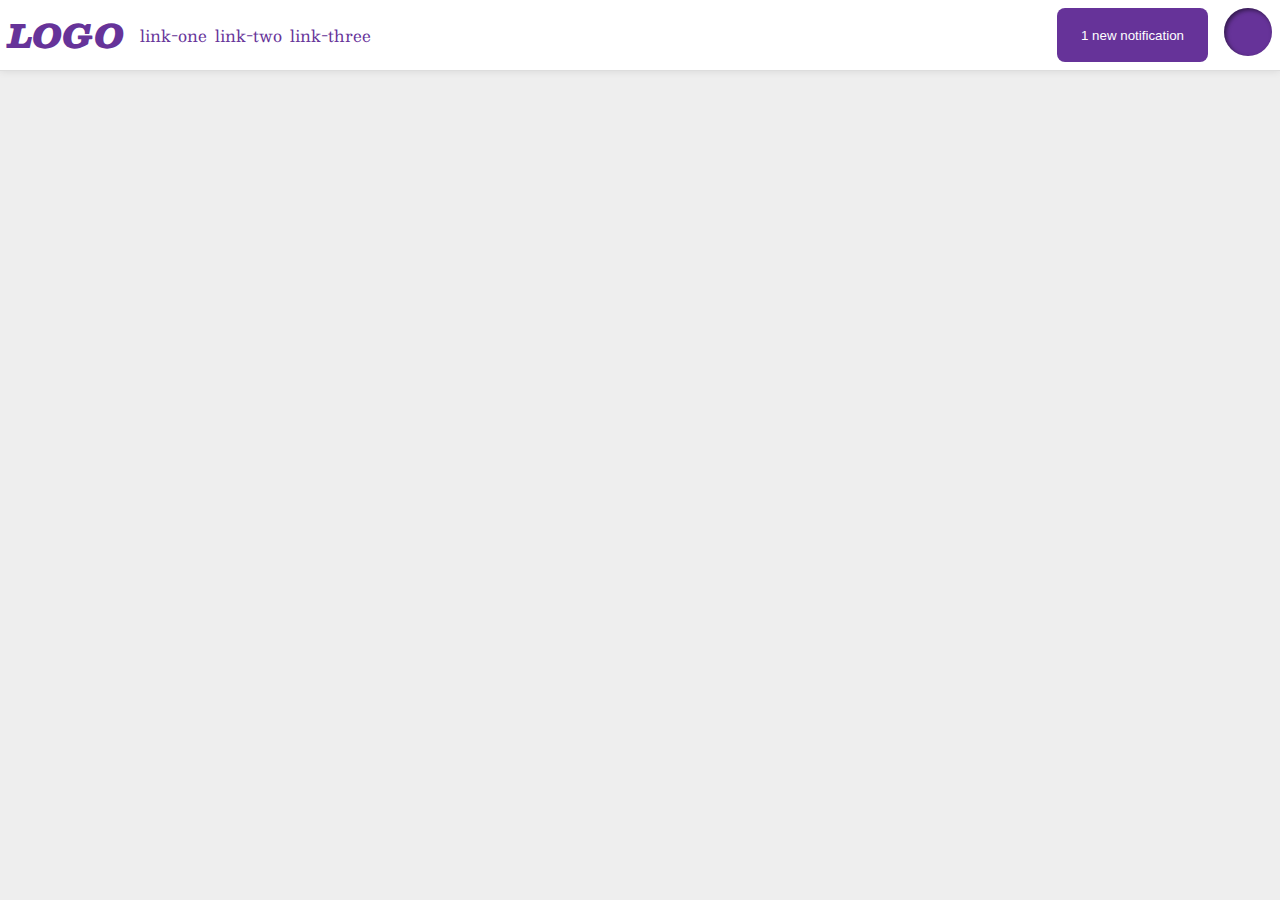
<file: flex/03-flex-header-2/index.html>
<!DOCTYPE html>
<html lang="en">
  <head>
    <meta charset="UTF-8">
    <meta http-equiv="X-UA-Compatible" content="IE=edge">
    <meta name="viewport" content="width=device-width, initial-scale=1.0">
    <title>Flex Header 2</title>
    <link rel="stylesheet" href="style.css">
  </head>
  <body>
    <div class="header">
      <div class="left">
        <div class="logo">
          LOGO
        </div>
        <ul class="links">
          <li><a href="google.com">link-one</a></li>
          <li><a href="google.com">link-two</a></li>
          <li><a href="google.com">link-three</a></li>
        </ul>
      </div>
      <div class="right">
        <button class="notifications">
          1 new notification
        </button>
        <div class="profile-image"></div>
      </div>
    </div>
  </body>
</html>
</file>
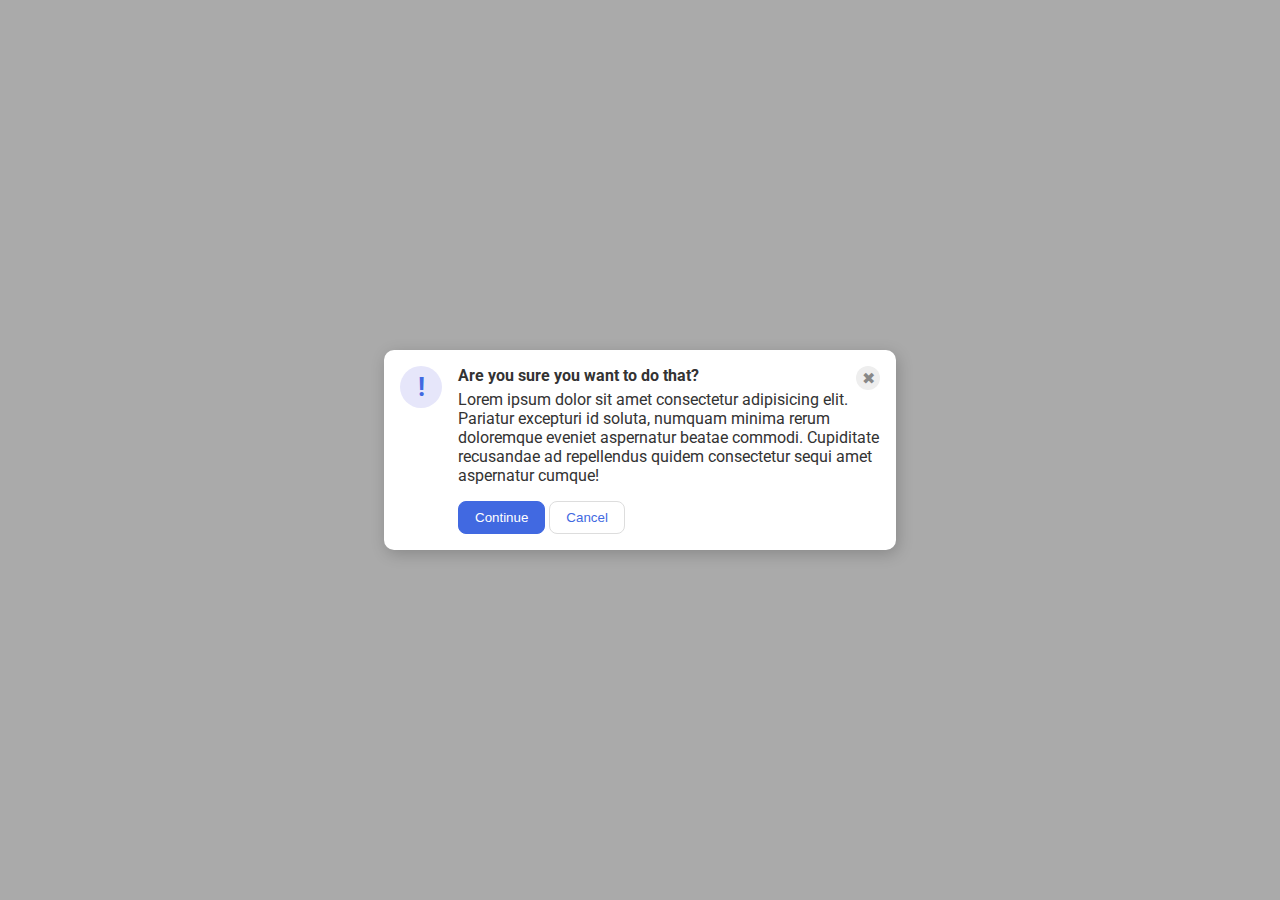
<file: flex/05-flex-modal/index.html>
<!DOCTYPE html>
<html lang="en">
  <head>
    <meta charset="UTF-8">
    <meta http-equiv="X-UA-Compatible" content="IE=edge">
    <meta name="viewport" content="width=device-width, initial-scale=1.0">
    <link rel="stylesheet" href="style.css">
    <title>Modal</title>
  </head>
  <body>
    <div class="modal">
      <div class="icon">!</div>
      <div class="right">
        <div class="top-right">
          <div class="header">Are you sure you want to do that?</div>
          <div class="close-button">✖</div>
        </div>
        <div class="text">Lorem ipsum dolor sit amet consectetur adipisicing elit. Pariatur excepturi id soluta, numquam minima rerum doloremque eveniet aspernatur beatae commodi. Cupiditate recusandae ad repellendus quidem consectetur sequi amet aspernatur cumque!</div>
        <button class="continue">Continue</button>
        <button class="cancel">Cancel</button>
      </div>
    </div>
  </body>
</html>
</file>
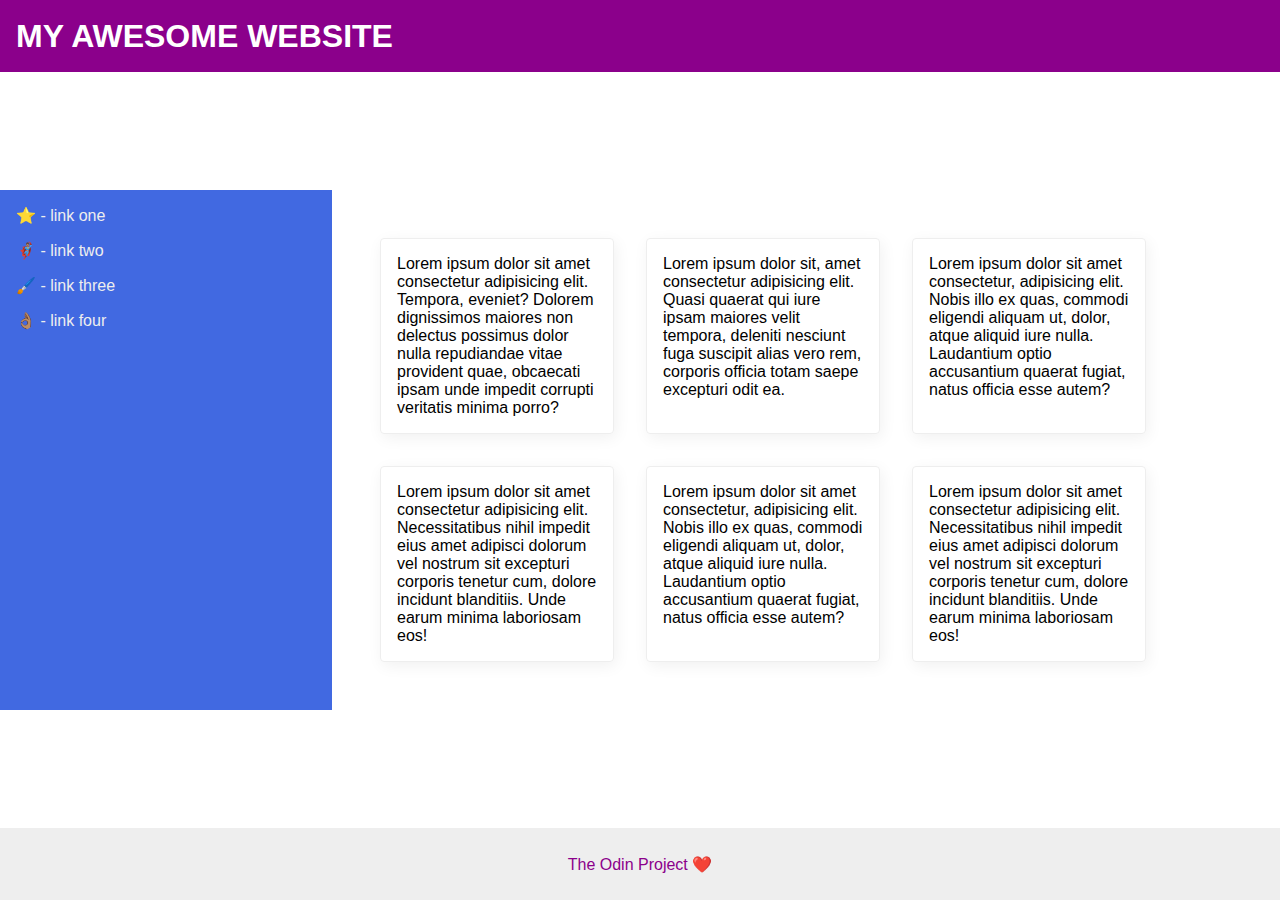
<file: flex/07-flex-layout-2/index.html>
<!DOCTYPE html>
<html lang="en">
  <head>
    <meta charset="UTF-8">
    <meta http-equiv="X-UA-Compatible" content="IE=edge">
    <meta name="viewport" content="width=device-width, initial-scale=1.0">
    <title>The Holy Grail</title>
    <link rel="stylesheet" href="style.css">
  </head>
  <body>
    <div class="header">
      MY AWESOME WEBSITE
    </div>
    
    <div class="mainpart">
      <div class="sidebar">
        <ul>
          <li><a href="#">⭐ - link one</a></li>
          <li><a href="#">🦸🏽‍♂️ - link two</a></li>
          <li><a href="#">🖌️ - link three</a></li>
          <li><a href="#">👌🏽 - link four</a></li>
        </ul>
      </div>
      <div class="cards">
        <div class="card">Lorem ipsum dolor sit amet consectetur adipisicing elit. Tempora, eveniet? Dolorem dignissimos maiores non delectus possimus dolor nulla repudiandae vitae provident quae, obcaecati ipsam unde impedit corrupti veritatis minima porro?</div>
        <div class="card">Lorem ipsum dolor sit, amet consectetur adipisicing elit. Quasi quaerat qui iure ipsam maiores velit tempora, deleniti nesciunt fuga suscipit alias vero rem, corporis officia totam saepe excepturi odit ea.</div>
        <div class="card">Lorem ipsum dolor sit amet consectetur, adipisicing elit. Nobis illo ex quas, commodi eligendi aliquam ut, dolor, atque aliquid iure nulla. Laudantium optio accusantium quaerat fugiat, natus officia esse autem?</div>
        <div class="card">Lorem ipsum dolor sit amet consectetur adipisicing elit. Necessitatibus nihil impedit eius amet adipisci dolorum vel nostrum sit excepturi corporis tenetur cum, dolore incidunt blanditiis. Unde earum minima laboriosam eos!</div>
        <div class="card">Lorem ipsum dolor sit amet consectetur, adipisicing elit. Nobis illo ex quas, commodi eligendi aliquam ut, dolor, atque aliquid iure nulla. Laudantium optio accusantium quaerat fugiat, natus officia esse autem?</div>
        <div class="card">Lorem ipsum dolor sit amet consectetur adipisicing elit. Necessitatibus nihil impedit eius amet adipisci dolorum vel nostrum sit excepturi corporis tenetur cum, dolore incidunt blanditiis. Unde earum minima laboriosam eos!</div>
        
      </div>
    </div>
    <div class="footer">
      The Odin Project ❤️
    </div>
  </body>
</html>
</file>
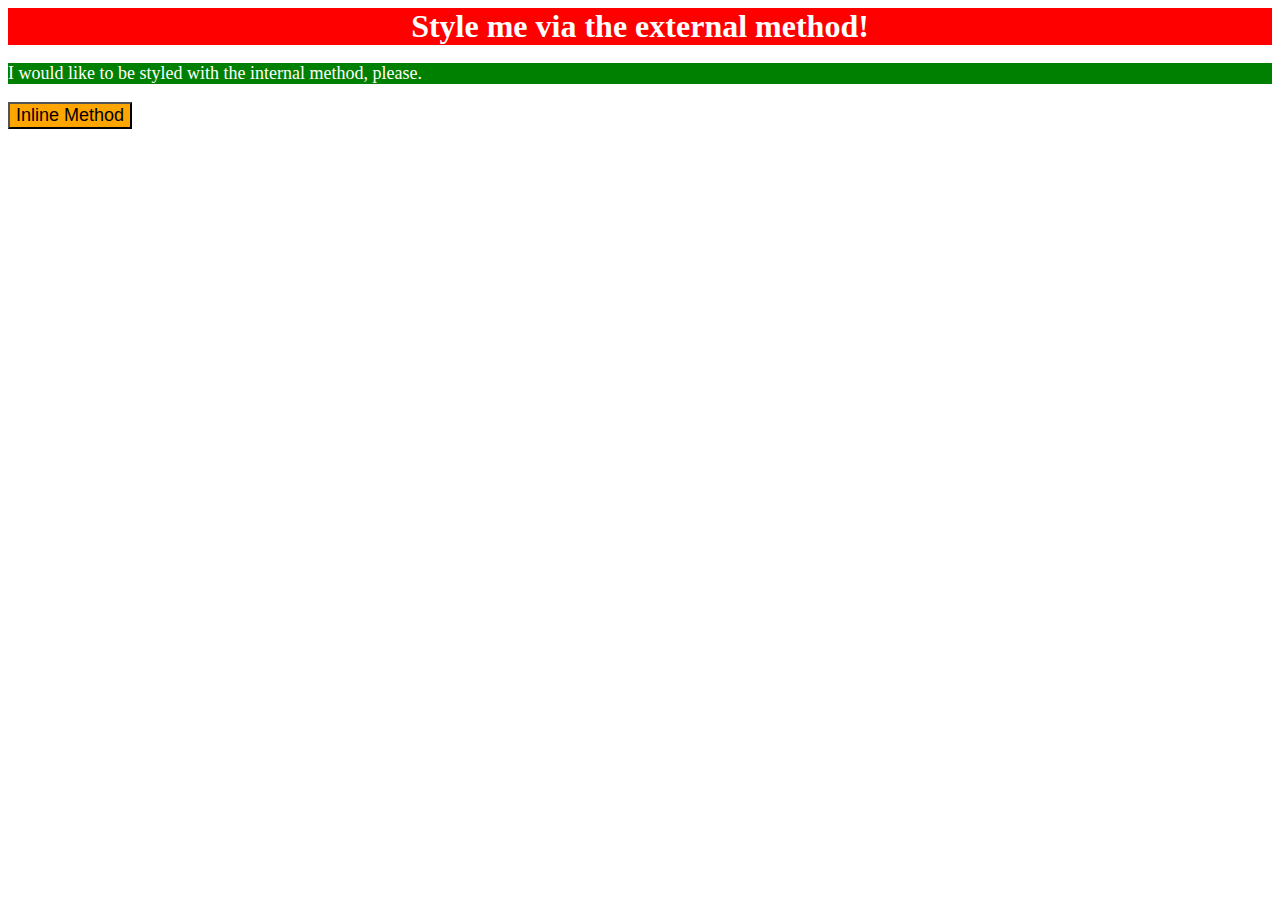
<file: foundations/01-css-methods/index.html>
<!DOCTYPE html>
<html lang="en">
  <head>
    <meta charset="UTF-8">
    <meta http-equiv="X-UA-Compatible" content="IE=edge">
    <meta name="viewport" content="width=device-width, initial-scale=1.0">
    <title>Methods for Adding CSS</title>
    <link rel="stylesheet" href="styles.css">
    
    <style>
      p {
        background-color: green;
        color: white;
        font-size: 18px;
      }
    </style>
  </head>
  <body>
    <div>Style me via the external method!</div>
    <p>I would like to be styled with the internal method, please.</p>
    <button style="background-color: orange; font-size:18px;">Inline Method</button>
  </body>
</html>
</file>
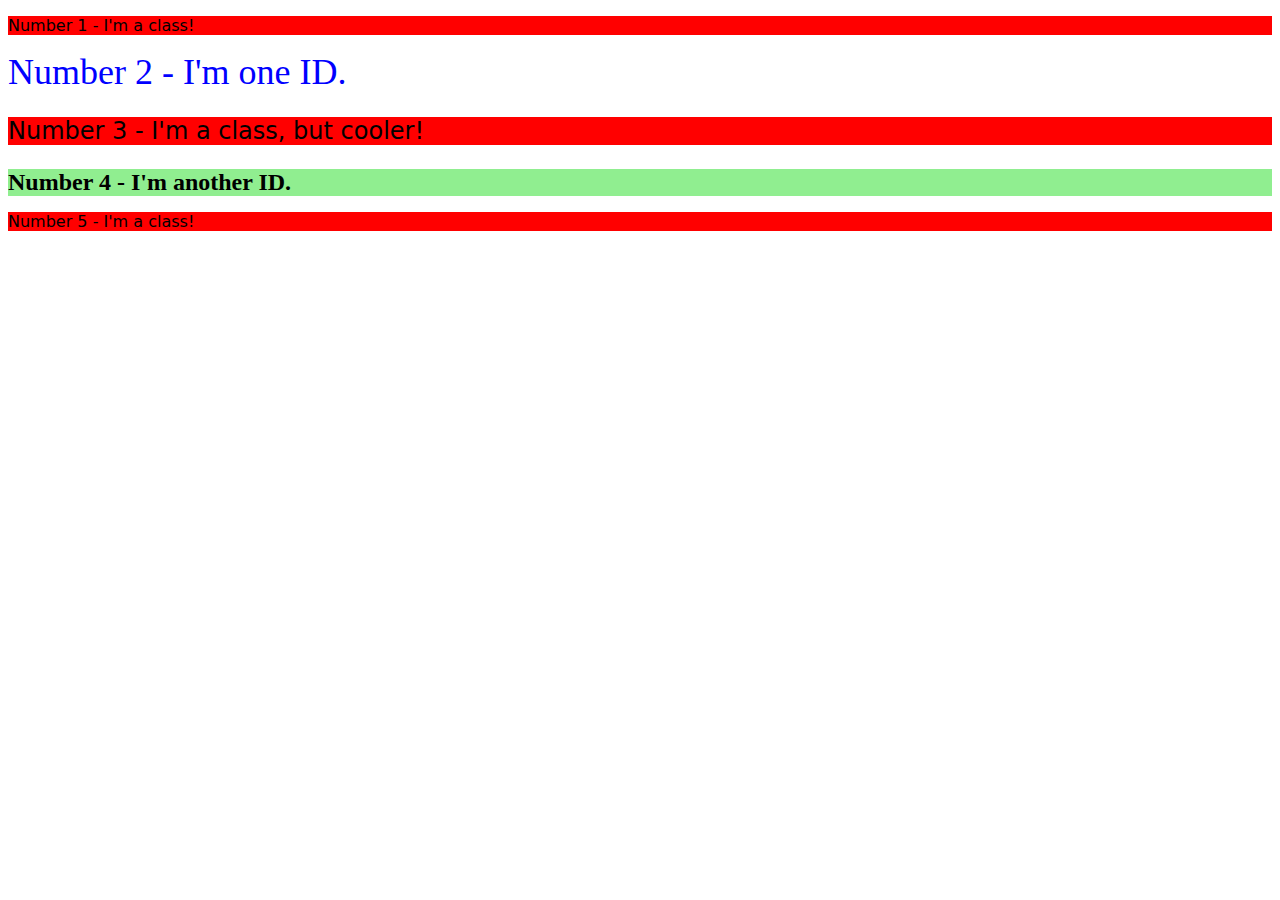
<file: foundations/02-class-id-selectors/index.html>
<!DOCTYPE html>
<html lang="en">
  <head>
    <meta charset="UTF-8">
    <meta http-equiv="X-UA-Compatible" content="IE=edge">
    <meta name="viewport" content="width=device-width, initial-scale=1.0">
    <title>Class and ID Selectors</title>
    <link rel="stylesheet" href="style.css">
  </head>
  <body>
    <p>Number 1 - I'm a class!</p>
    <div id="second">Number 2 - I'm one ID.</div>
    <p class="third">Number 3 - I'm a class, but cooler!</p>
    <div id="fourth">Number 4 - I'm another ID.</div>
    <p>Number 5 - I'm a class!</p>
  </body>
</html>
</file>
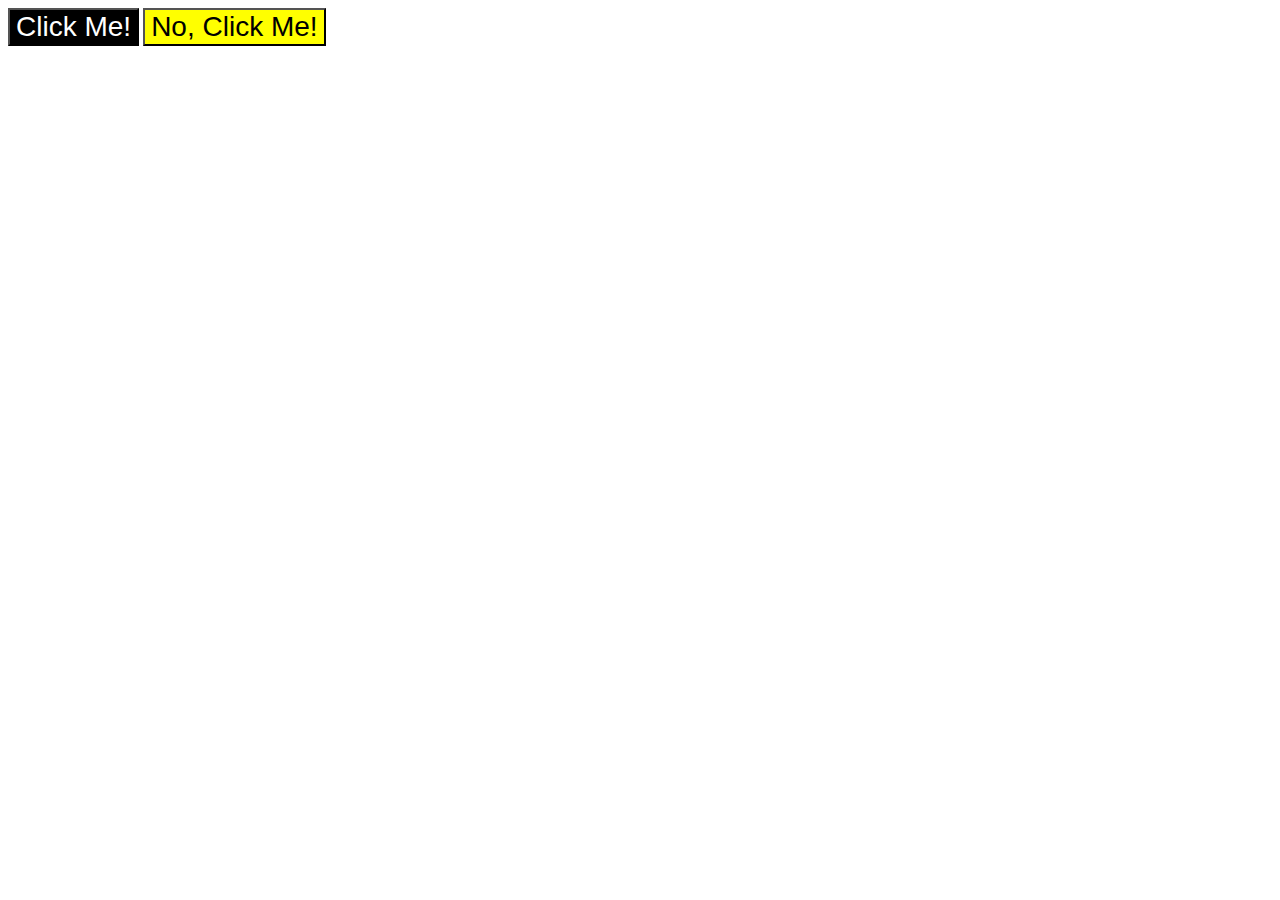
<file: foundations/03-grouping-selectors/index.html>
<!DOCTYPE html>
<html lang="en">
  <head>
    <meta charset="UTF-8">
    <meta http-equiv="X-UA-Compatible" content="IE=edge">
    <meta name="viewport" content="width=device-width, initial-scale=1.0">
    <title>Grouping Selectors</title>
    <link rel="stylesheet" href="style.css">
  </head>
  <body>
    <button class="black">Click Me!</button>
    <button class="yellow">No, Click Me!</button>
  </body>
</html>
</file>
<file: flex/03-flex-header-2/style.css>
/* this is some magical font-importing.  
you'll learn about it later. */
@import url('https://fonts.googleapis.com/css2?family=Besley:ital,wght@0,400;1,900&display=swap');

body {
  margin: 0;
  background: #eee;
  font-family: Besley, serif;
}

.header {
  background: white;
  border-bottom: 1px solid #ddd;
  box-shadow: 0 0 8px rgba(0,0,0,.1);
  display: flex;
  justify-content: space-between;
  padding: 8px;
}

.profile-image {
  background: rebeccapurple;
  box-shadow: inset 2px 2px 4px rgba(0,0,0,.5);
  border-radius: 50%;
  width: 48px;
  height: 48px;
}

.logo {
  color: rebeccapurple;
  font-size: 32px;
  font-weight: 900;
  font-style: italic;
}

button {
  border: none;
  border-radius: 8px;
  background: rebeccapurple;
  color: white;
  padding: 8px 24px;
}

a {
  /* this removes the line under our links */
  text-decoration: none;
  color: rebeccapurple;
}

ul {
  list-style-type: none;
  display: flex;
  gap: 8px;
  margin: 0px;
  padding: 0px;
  align-items: center;
}

.left,.right{
  display: flex;
  gap: 16px;
}
</file>
<file: flex/05-flex-modal/style.css>
@import url('https://fonts.googleapis.com/css2?family=Roboto:wght@400;700&display=swap');

html, body {
  height: 100%;
}

body {
  font-family: Roboto, sans-serif;
  margin: 0;
  background: #aaa;
  color: #333;
  /* I'll give you this one for free lol */
  display: flex;
  align-items: center;
  justify-content: center;
}

.modal {
  background: white;
  width: 480px;
  border-radius: 10px;
  box-shadow: 2px 4px 16px rgba(0,0,0,.2);
  display: flex;
  padding: 16px;
  gap: 16px;
}

.top-right {
  display: flex;
  justify-content: space-between;
  font-weight: bold;
}

.icon {
  color: royalblue;
  font-size: 26px;
  font-weight: 700;
  background: lavender;
  width: 42px;
  height: 42px;
  border-radius: 50%;
  display: flex;
  align-items: center;
  justify-content: center;
  flex-shrink: 0;
}

.close-button {
  background: #eee;
  border-radius: 50%;
  color: #888;
  font-weight: 400;
  font-size: 16px;
  height: 24px;
  width: 24px;
  display: flex;
  align-items: center;
  justify-content: center;
}

button {
  padding: 8px 16px;
  border-radius: 8px;
  margin-top: 16px;
}

button.continue {
  background: royalblue;
  border: 1px solid royalblue;
  color: white;
}

button.cancel {
  background: white;
  border: 1px solid #ddd;
  color: royalblue;
}
</file>
<file: flex/07-flex-layout-2/style.css>
body {
  font-family: -apple-system, BlinkMacSystemFont, 'Segoe UI', Roboto, Oxygen, Ubuntu, Cantarell, 'Open Sans', 'Helvetica Neue', sans-serif;
  margin: 0;
  min-height: 100vh;
  display: flex;
  flex-direction: column;
  justify-content: space-between;
}

.header {
  height: 72px;
  background: darkmagenta;
  color: white;
  font-size: 32px;
  font-weight: 900;
  margin: 0px;
  display: flex;
  align-items: center;
  padding-left: 16px;
}

.footer {
  height: 72px;
  background: #eee;
  color: darkmagenta;
  display: flex;
  justify-content: center;
  align-items: center;
}

.mainpart {
  display: flex;
}

.sidebar {
  width: 300px;
  background: royalblue;
  flex-shrink: 0;
  padding: 16px;
}
ul {
  list-style-type: none;
  padding: 0px;
  margin: 0px;
}

li {
  margin-bottom: 16px;
}

a {
  text-decoration: none;
  color: #eee;
}

.cards {
  display: flex;
  flex-wrap: wrap;
  padding: 32px;
}

.card {
  border: 1px solid #eee;
  box-shadow: 2px 4px 16px rgba(0,0,0,.06);
  border-radius: 4px;
  width: 200px;
  padding: 16px;
  margin: 16px;
}
</file>
<file: foundations/01-css-methods/styles.css>
div {
    background-color: red;
    color: white;
    font-size: 32px;
    text-align: center;
    font-weight: bold;
}
</file>
<file: foundations/02-class-id-selectors/style.css>
p {
    background-color: red;
    font-family: 'Verdana', 'DejaVu Sans', 'sans-serif';
}

#second {
    color: blue;
    font-size: 36px;
}

.third {
    font-size: 24px;
}

#fourth {
    background-color: lightgreen;
    font-size: 24px;
    font-weight: bold;
}
</file>
<file: foundations/03-grouping-selectors/style.css>
.black, .yellow {
    font-size: 28px;
    font-family: Helvetica, 'Times New Roman', sans-serif;
}

.black {
    background-color: black;
    color: white;
}

.yellow {
    background-color: yellow;
}
</file>
